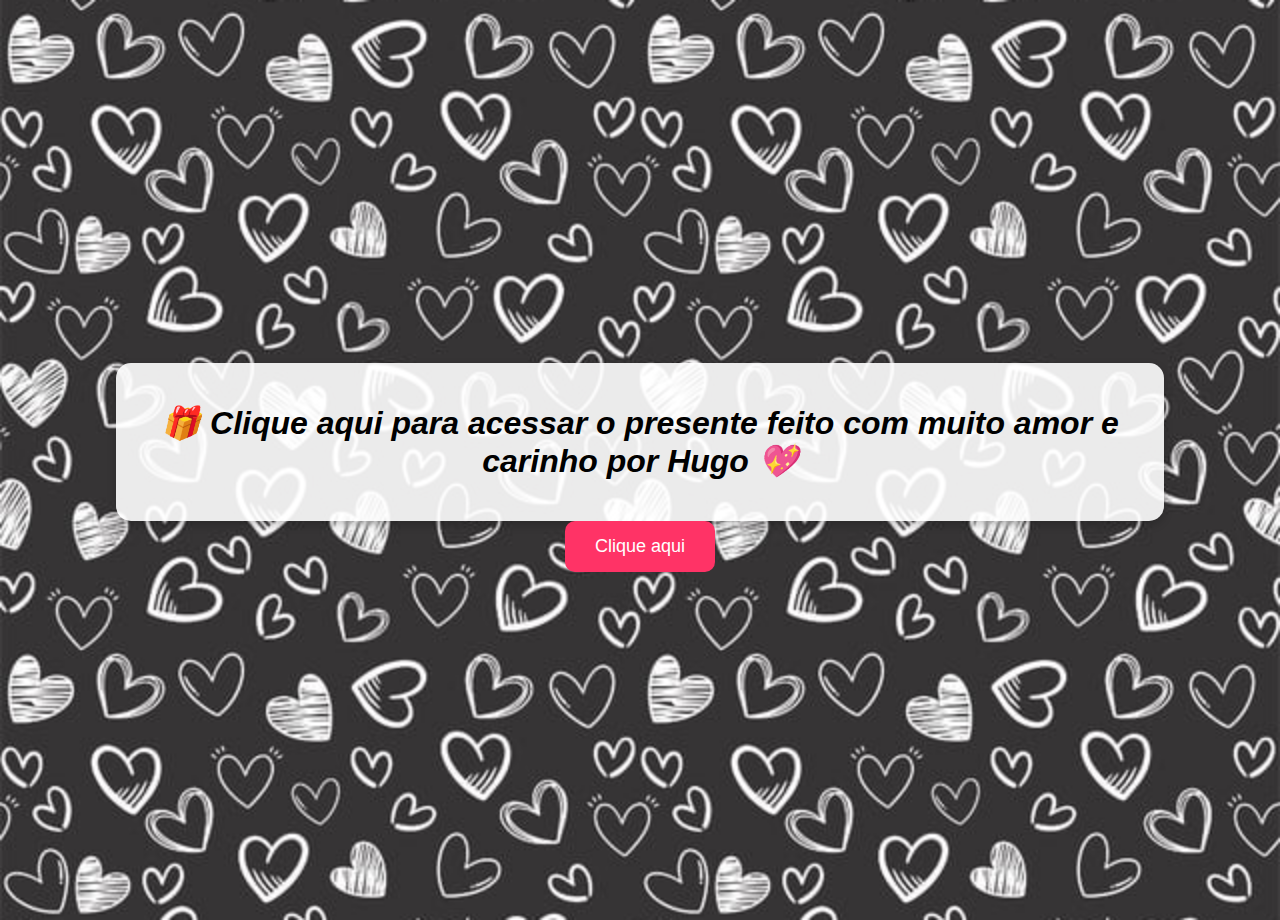
<file: index.html>
<!DOCTYPE html>
<html lang="pt-BR">
<head>
  <meta charset="UTF-8">
  <meta name="viewport" content="width=device-width, initial-scale=1.0">
  <title>Meu Presente ❤️</title>
  <link rel="stylesheet" href="style.css">
  <style>
    body {
      background-color: #ff99cc;
      color: black;
      font-family: Arial, sans-serif;
      text-align: center;
      height: 100vh;
      display: flex;
      justify-content: center;
      align-items: center;
      flex-direction: column;
    }

    .mensagem {
      background: rgba(255, 255, 255, 0.9); /* Fundo branco semi-transparente */
      padding: 20px;
      border-radius: 15px;
      box-shadow: 0 4px 10px rgba(0, 0, 0, 0.2);
      max-width: 80%;
      color: black; /* Garantindo que o texto fique preto */
    }

    .btn {
      background: #ff3366;
      color: white;
      border: none;
      padding: 15px 30px;
      font-size: 18px;
      border-radius: 10px;
      cursor: pointer;
      transition: transform 0.2s, background 0.3s;
    }

    .btn:active {
      transform: scale(0.9);
      background: #ff6699;
    }
  </style>
</head>
<body>

  <div class="mensagem">
    <h1>🎁 Clique aqui para acessar o presente feito com muito amor e carinho por Hugo 💖</h1>
  </div>

  <button class="btn" onclick="irParaPresente()">Clique aqui</button>


<script>
  function irParaPresente() {
    localStorage.setItem("musica_autoplay", "true"); 
    document.body.classList.add("fade-out");
    setTimeout(() => {
      window.location.href = 'teamo.html';
    }, 1000);
  }
</script>


</body>
</html>
</file>
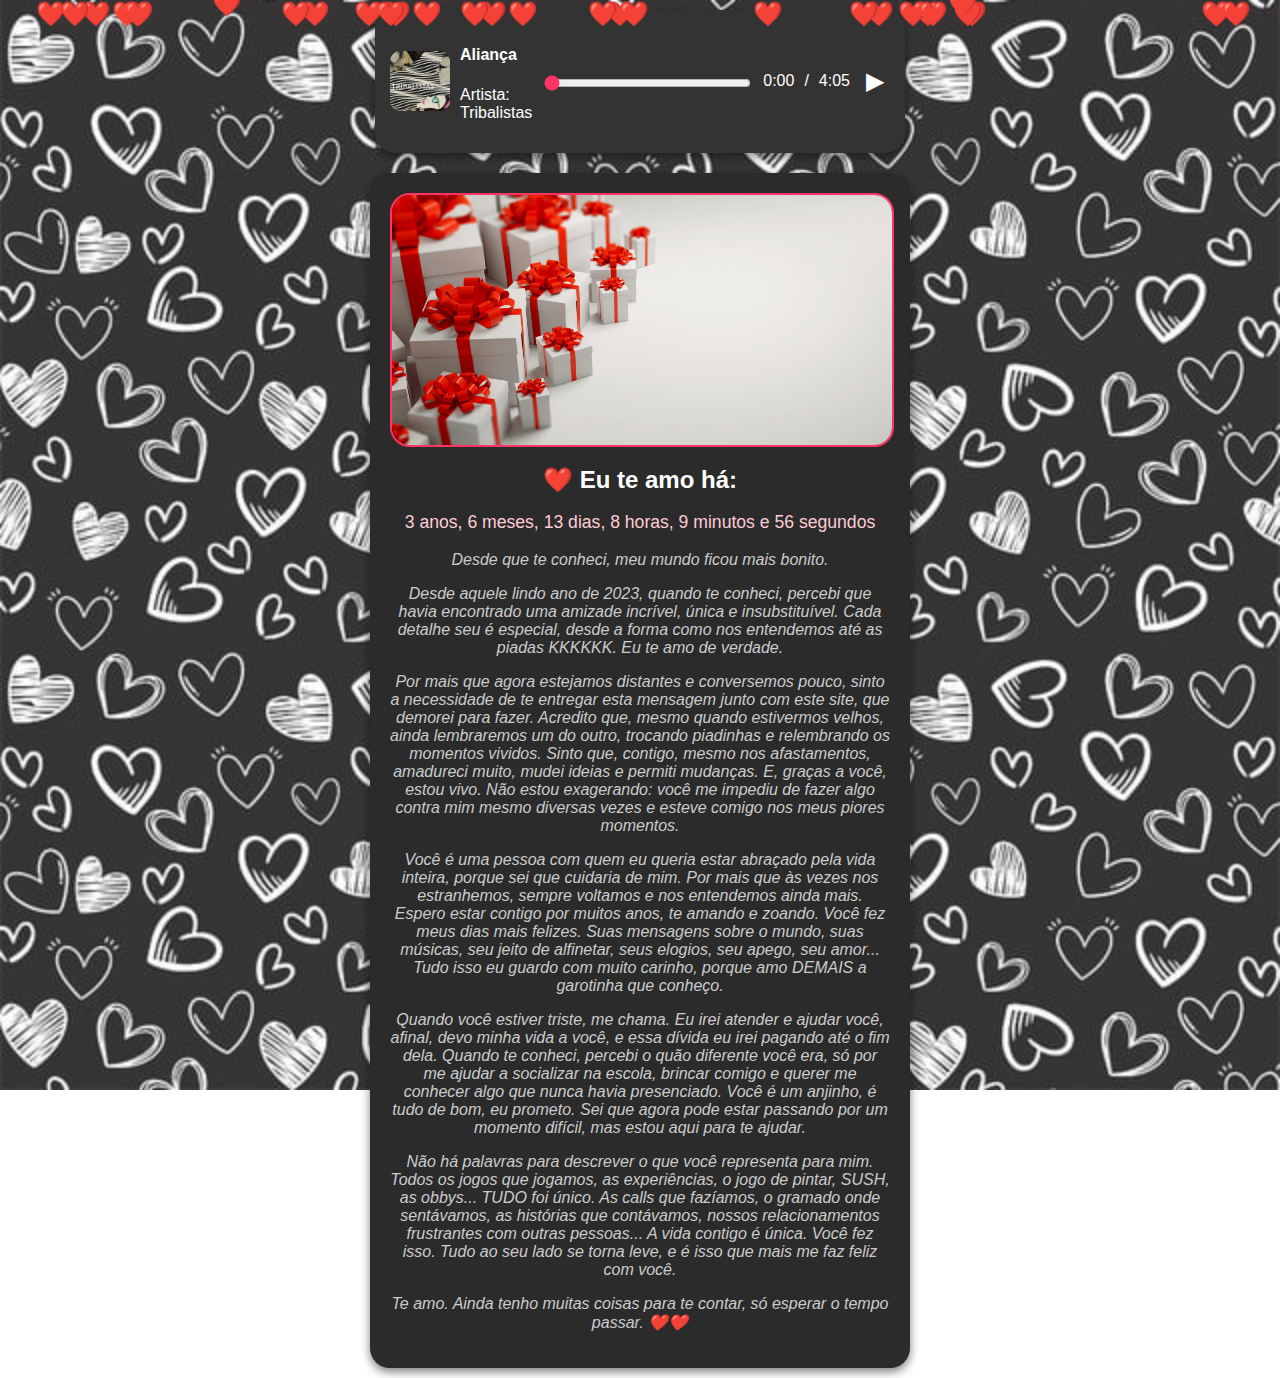
<file: teamo.html>
<!DOCTYPE html>
<html lang="pt-BR">
<head>
  <meta charset="UTF-8" />
  <meta name="viewport" content="width=device-width, initial-scale=1.0" />
  <title>Te Amo ❤️</title>
  <link rel="stylesheet" href="style.css" />
</head>

<script>
  window.onload = function () {
    if (localStorage.getItem("musica_autoplay") === "true") {
      document.getElementById("audio").play().catch(() => {
        console.log("Autoplay bloqueado.");
      });
      localStorage.removeItem("musica_autoplay");
    }
  };
</script>


<script>
  function createHeart() {
    const heart = document.createElement("div");
    heart.classList.add("heart");
    heart.textContent = "❤️"; // Agora usa um emoji
    heart.style.left = Math.random() * 100 + "vw";
    heart.style.animationDuration = Math.random() * 2 + 3 + "s";
    document.body.appendChild(heart);

    setTimeout(() => {
      heart.remove();
    }, 5000);
  }

  setInterval(createHeart, 300);
</script>

<style>
  .heart {
    position: fixed;
    top: -10px;
    font-size: 24px;
    animation: fall 5s linear infinite;
  }

  @keyframes fall {
    to {
      transform: translateY(100vh);
      opacity: 0;
    }
  }
</style>


<body>

  <!-- PLAYER -->
  <div class="music-player">
    <img src="album.jfif" class="album-art" alt="Aliança" />
    <div class="song-info">
      <h4>Aliança</h4>
      <p>Artista: Tribalistas</p>
    </div>
    <audio id="audio" src="musica.mp3" loop></audio>
<input type="range" id="progressBar" value="0" max="100" step="1">
<span id="tempo-atual">0:00</span> / <span id="duracao-total">0:00</span>
<button id="playPauseBtn">▶</button>
	
  </div>

  <!-- CAIXA ENVOLVENDO TUDO -->
  <div class="caixa-conteudo">
    
    <!-- MOLDURA EM PAISAGEM -->
    <div class="moldura">
      <div class="carrossel" id="carrossel">
        <img src="img1.jpg" alt="Imagem 1">
        <img src="img2.jpg" alt="Imagem 2">
        <img src="img3.jpg" alt="Imagem 3">
      </div>
    </div>

    <!-- CONTADOR -->
    <div class="contador">
      <h2>❤️ Eu te amo há:</h2>
      <p id="timer"></p>
    </div>

    <!-- TEXTO PERSONALIZADO -->
    <div class="mensagem">
      <p>Desde que te conheci, meu mundo ficou mais bonito.</p>
      <p>Desde aquele lindo ano de 2023, quando te conheci, percebi que havia encontrado uma amizade incrível, única e insubstituível. Cada detalhe seu é especial, desde a forma como nos entendemos até as piadas KKKKKK. Eu te amo de verdade.</p>

<p>Por mais que agora estejamos distantes e conversemos pouco, sinto a necessidade de te entregar esta mensagem junto com este site, que demorei para fazer. Acredito que, mesmo quando estivermos velhos, ainda lembraremos um do outro, trocando piadinhas e relembrando os momentos vividos. Sinto que, contigo, mesmo nos afastamentos, amadureci muito, mudei ideias e permiti mudanças. E, graças a você, estou vivo. Não estou exagerando: você me impediu de fazer algo contra mim mesmo diversas vezes e esteve comigo nos meus piores momentos.</p>

<p>Você é uma pessoa com quem eu queria estar abraçado pela vida inteira, porque sei que cuidaria de mim. Por mais que às vezes nos estranhemos, sempre voltamos e nos entendemos ainda mais. Espero estar contigo por muitos anos, te amando e zoando. Você fez meus dias mais felizes. Suas mensagens sobre o mundo, suas músicas, seu jeito de alfinetar, seus elogios, seu apego, seu amor... Tudo isso eu guardo com muito carinho, porque amo DEMAIS a garotinha que conheço.</p>

<p>Quando você estiver triste, me chama. Eu irei atender e ajudar você, afinal, devo minha vida a você, e essa dívida eu irei pagando até o fim dela. Quando te conheci, percebi o quão diferente você era, só por me ajudar a socializar na escola, brincar comigo e querer me conhecer algo que nunca havia presenciado. Você é um anjinho, é tudo de bom, eu prometo. Sei que agora pode estar passando por um momento difícil, mas estou aqui para te ajudar.</p>

<p>Não há palavras para descrever o que você representa para mim. Todos os jogos que jogamos, as experiências, o jogo de pintar, SUSH, as obbys... TUDO foi único. As calls que fazíamos, o gramado onde sentávamos, as histórias que contávamos, nossos relacionamentos frustrantes com outras pessoas... A vida contigo é única. Você fez isso. Tudo ao seu lado se torna leve, e é isso que mais me faz feliz com você.</p>

<p>Te amo. Ainda tenho muitas coisas para te contar, só esperar o tempo passar. ❤️❤️</p>
    </div>
  </div>

  <script src="script.js"></script>
</body>
</html>
</file>
<file: style.css>
body {
  margin: 0;
  font-family: Arial, sans-serif;
  background-color: #1a1a1a;
  color: #fff;
  display: flex;
  flex-direction: column;
  align-items: center;
  padding: 10px;
  background: url('img4.jpg') no-repeat center center fixed;
  background-size: cover;
  opacity: 1;
  transition: opacity 1s ease-in-out;
}

body.fade-out {
  opacity: 0;
}

/* Animação dos corações */
.coracao-container {
  position: fixed;
  top: 0;
  left: 0;
  width: 100%;
  height: 100vh;
  pointer-events: none;
  overflow: hidden;
}

.coracao {
  position: absolute;
  font-size: 24px;
  animation: cair 5s linear forwards;
}

@keyframes cair {
  0% {
    transform: translateY(-10%);
    opacity: 1;
  }
  100% {
    transform: translateY(100vh);
    opacity: 0;
  }
}



.music-player {
  background: #333;
  border-radius: 20px;
  padding: 15px;
  display: flex;
  align-items: center;
  gap: 10px;
  width: 95%;
  max-width: 500px;
  box-shadow: 0 4px 10px rgba(0, 0, 0, 0.4);
}

.album-art {
  width: 60px;
  height: 60px;
  border-radius: 10px;
  object-fit: cover;
}

.song-info {
  flex-grow: 1;
}

#progressBar {
  width: 100%;
  margin-top: 5px;
  accent-color: #ff3366;
  cursor: pointer;
}

#playPauseBtn {
  font-size: 24px;
  background: none;
  border: none;
  color: white;
  cursor: pointer;
}

.caixa-conteudo {
  background: #2b2b2b;
  border-radius: 20px;
  padding: 20px;
  margin-top: 20px;
  width: 95%;
  max-width: 500px;
  box-shadow: 0 4px 10px rgba(0,0,0,0.5);
}

/* Moldura em paisagem */
.moldura {
  width: 100%;
  max-width: 500px;
  height: 250px;
  overflow: hidden;
  border: 2px solid #ff3366;
  border-radius: 20px;
  position: relative;
  margin: 0 auto;
  display: flex;
  justify-content: center;
  align-items: center;
}

/* Carrossel ajustado para slide automático */
.carrossel {
  display: flex;
  width: 300%; /* Ajuste para número de imagens */
  height: 100%;
  transition: transform 0.8s ease-in-out;
}

/* Imagens esticando sem aumentar desproporcionalmente */
.carrossel img {
  width: 100%;
  height: 100%;
  object-fit: fill;
  flex-shrink: 0;
}

.contador h2 {
  text-align: center;
  margin-bottom: 5px;
}

#timer {
  font-size: 1.1em;
  text-align: center;
  color: #ffccd5;
}

.mensagem {
  text-align: center;
  margin-top: 15px;
  font-style: italic;
  color: #ccc;
}
</file>
